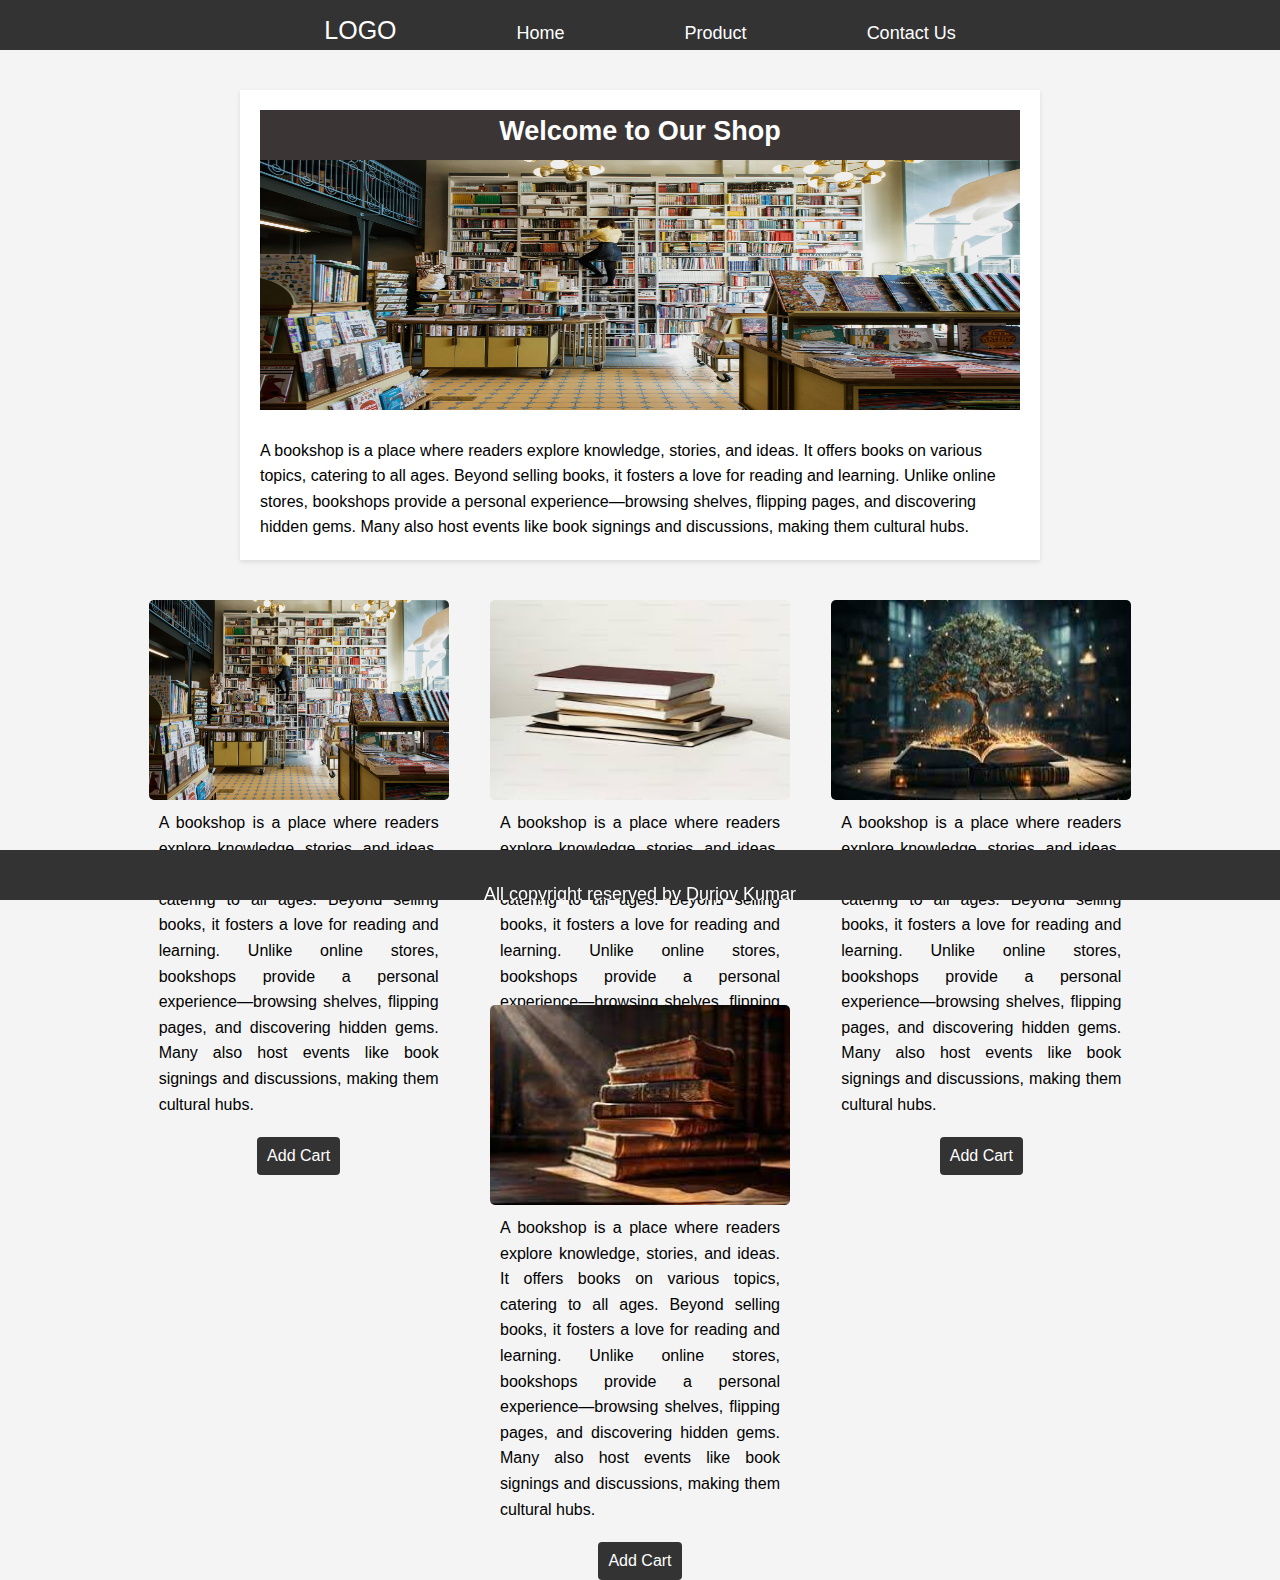
<file: index.html>
<!DOCTYPE html>
<html lang="en">
<head>
    <meta charset="UTF-8">
    <meta name="viewport" content="width=device-width, initial-scale=1.0">
    <link rel="stylesheet" href="style.css">
    <title>Home Page</title>
</head>
<body>
    <!-- Name: Durjoy Kumar
        ID:    2221126 -->

    <div class="header">
        <ul class="navbar">
            <li>LOGO</li>
            <li><a href="index.html">Home</a></li>
            <li><a href="product.html">Product</a></li>
            <li><a href="contactUs.html">Contact Us</a></li>
        </ul>
    </div>
    <div class="main">
        <div class="heading">
            <h2>Welcome to Our Shop</h2>
        </div>
        <img src="pic2.jpg" height="250px" width="100%">
        <p>A bookshop is a place where readers explore knowledge, stories, and ideas. It offers books on various topics, catering to all ages. Beyond selling books, it fosters a love for reading and learning.

            Unlike online stores, bookshops provide a personal experience—browsing shelves, flipping pages, and discovering hidden gems. Many also host events like book signings and discussions, making them cultural hubs.</p>
    </div>
    <div class="book-type">
        <div class="most-sale">
            <div class="most-sale1">
                <img src="pic2.jpg" height="100%" width="100%">
                <p>
                    A bookshop is a place where readers explore knowledge, stories, and ideas. It offers books on various topics, catering to all ages. Beyond selling books, it fosters a love for reading and learning.
Unlike online stores, bookshops provide a personal experience—browsing shelves, flipping pages, and discovering hidden gems. Many also host events like book signings and discussions, making them cultural hubs.

                </p>
                <button>Add Cart</button>
            </div>
            <div class="most-sale1">
                <img src="download.jpg" height="100%" width="100%">
                <p>
                    A bookshop is a place where readers explore knowledge, stories, and ideas. It offers books on various topics, catering to all ages. Beyond selling books, it fosters a love for reading and learning.
Unlike online stores, bookshops provide a personal experience—browsing shelves, flipping pages, and discovering hidden gems. Many also host events like book signings and discussions, making them cultural hubs.

                </p>
                <button>Add Cart</button>
            </div>
            <div class="most-sale1">
                <img src="images (1).jpg" height="100%" width="100%">
                <p>
                    A bookshop is a place where readers explore knowledge, stories, and ideas. It offers books on various topics, catering to all ages. Beyond selling books, it fosters a love for reading and learning.
Unlike online stores, bookshops provide a personal experience—browsing shelves, flipping pages, and discovering hidden gems. Many also host events like book signings and discussions, making them cultural hubs.

                </p>
                <button>Add Cart</button>
            </div>
            <div class="most-sale1">
                <img src="images.jpg" height="100%" width="100%">
                <p>
                    A bookshop is a place where readers explore knowledge, stories, and ideas. It offers books on various topics, catering to all ages. Beyond selling books, it fosters a love for reading and learning.
Unlike online stores, bookshops provide a personal experience—browsing shelves, flipping pages, and discovering hidden gems. Many also host events like book signings and discussions, making them cultural hubs.

                </p>
                <button>Add Cart</button>
            </div>
        </div>
    </div>
    <div class="footer">
        <p>All copyright reserved by Durjoy Kumar </p>
    </div>
    <script src="index.js"></script>
</body>
 <!-- Name: Durjoy Kumar
        ID:    2221126 -->
</html>
</file>
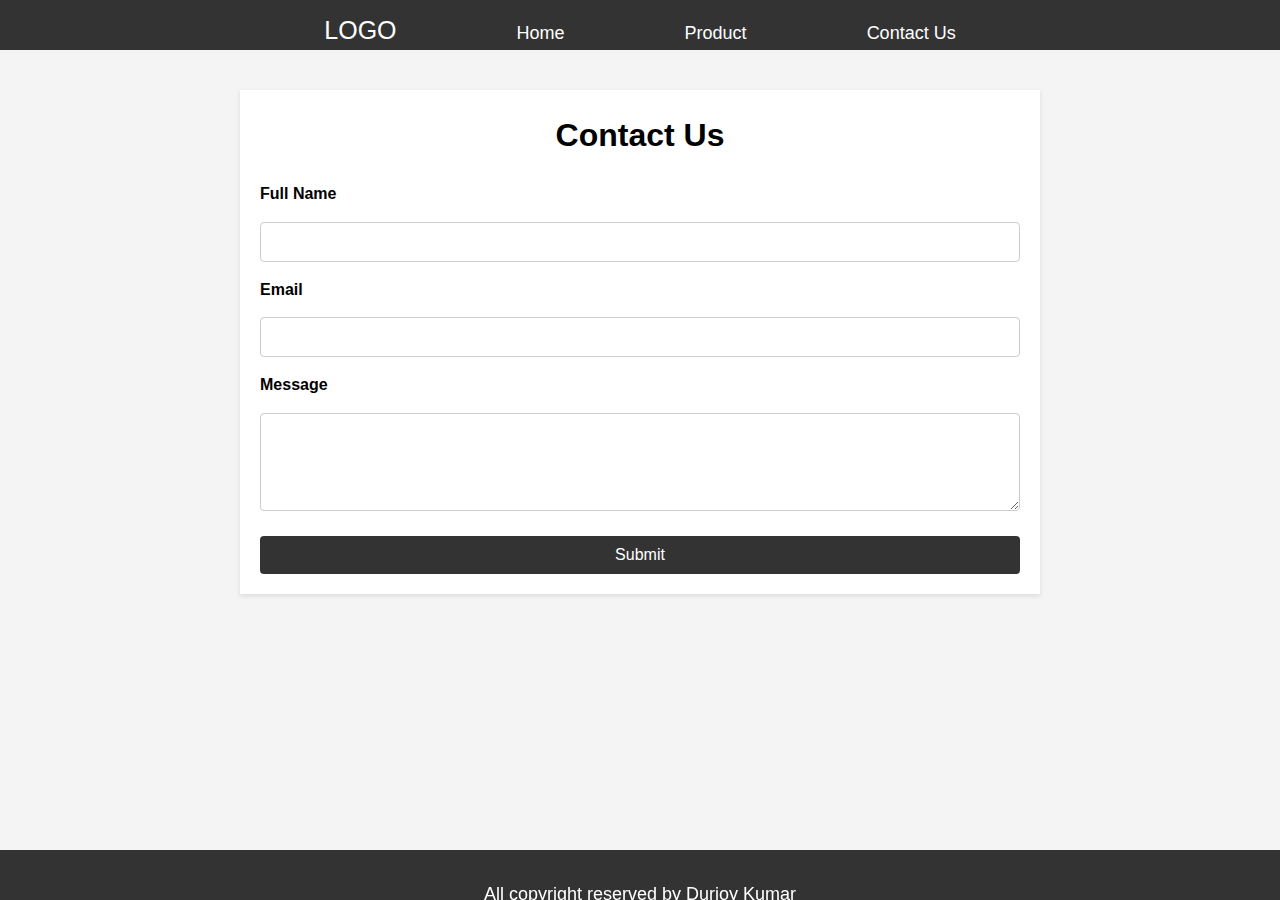
<file: contactUs.html>
<!DOCTYPE html>
<html lang="en">
<head>
    <meta charset="UTF-8">
    <meta name="viewport" content="width=device-width, initial-scale=1.0">
    <link rel="stylesheet" href="style.css">
    <title>Contact Us</title>
</head>
<body>
     <!-- Name: Durjoy Kumar
        ID:    2221126 -->
    <div class="header">
        <ul class="navbar">
            <li>LOGO</li>
            <li><a href="index.html">Home</a></li>
            <li><a href="product.html">Product</a></li>
            <li><a href="contactUs.html">Contact Us</a></li>
        </ul>
    </div>

    <div class="main">
        <h1>Contact Us</h1>
        <form action="#" method="POST">
            <label for="name">Full Name</label>
            <input type="text" id="name" name="name" required>

            <label for="email">Email</label>
            <input type="email" id="email" name="email" required>

            <label for="message">Message</label>
            <textarea id="message" name="message" rows="4" required></textarea>

            <button type="submit">Submit</button>
        </form>
    </div>

    <div class="footer">
        <p>All copyright reserved by Durjoy Kumar</p>
    </div>
    <script src="contact.js"></script>
</body>
 <!-- Name: Durjoy Kumar
        ID:    2221126 -->
</html>
</file>
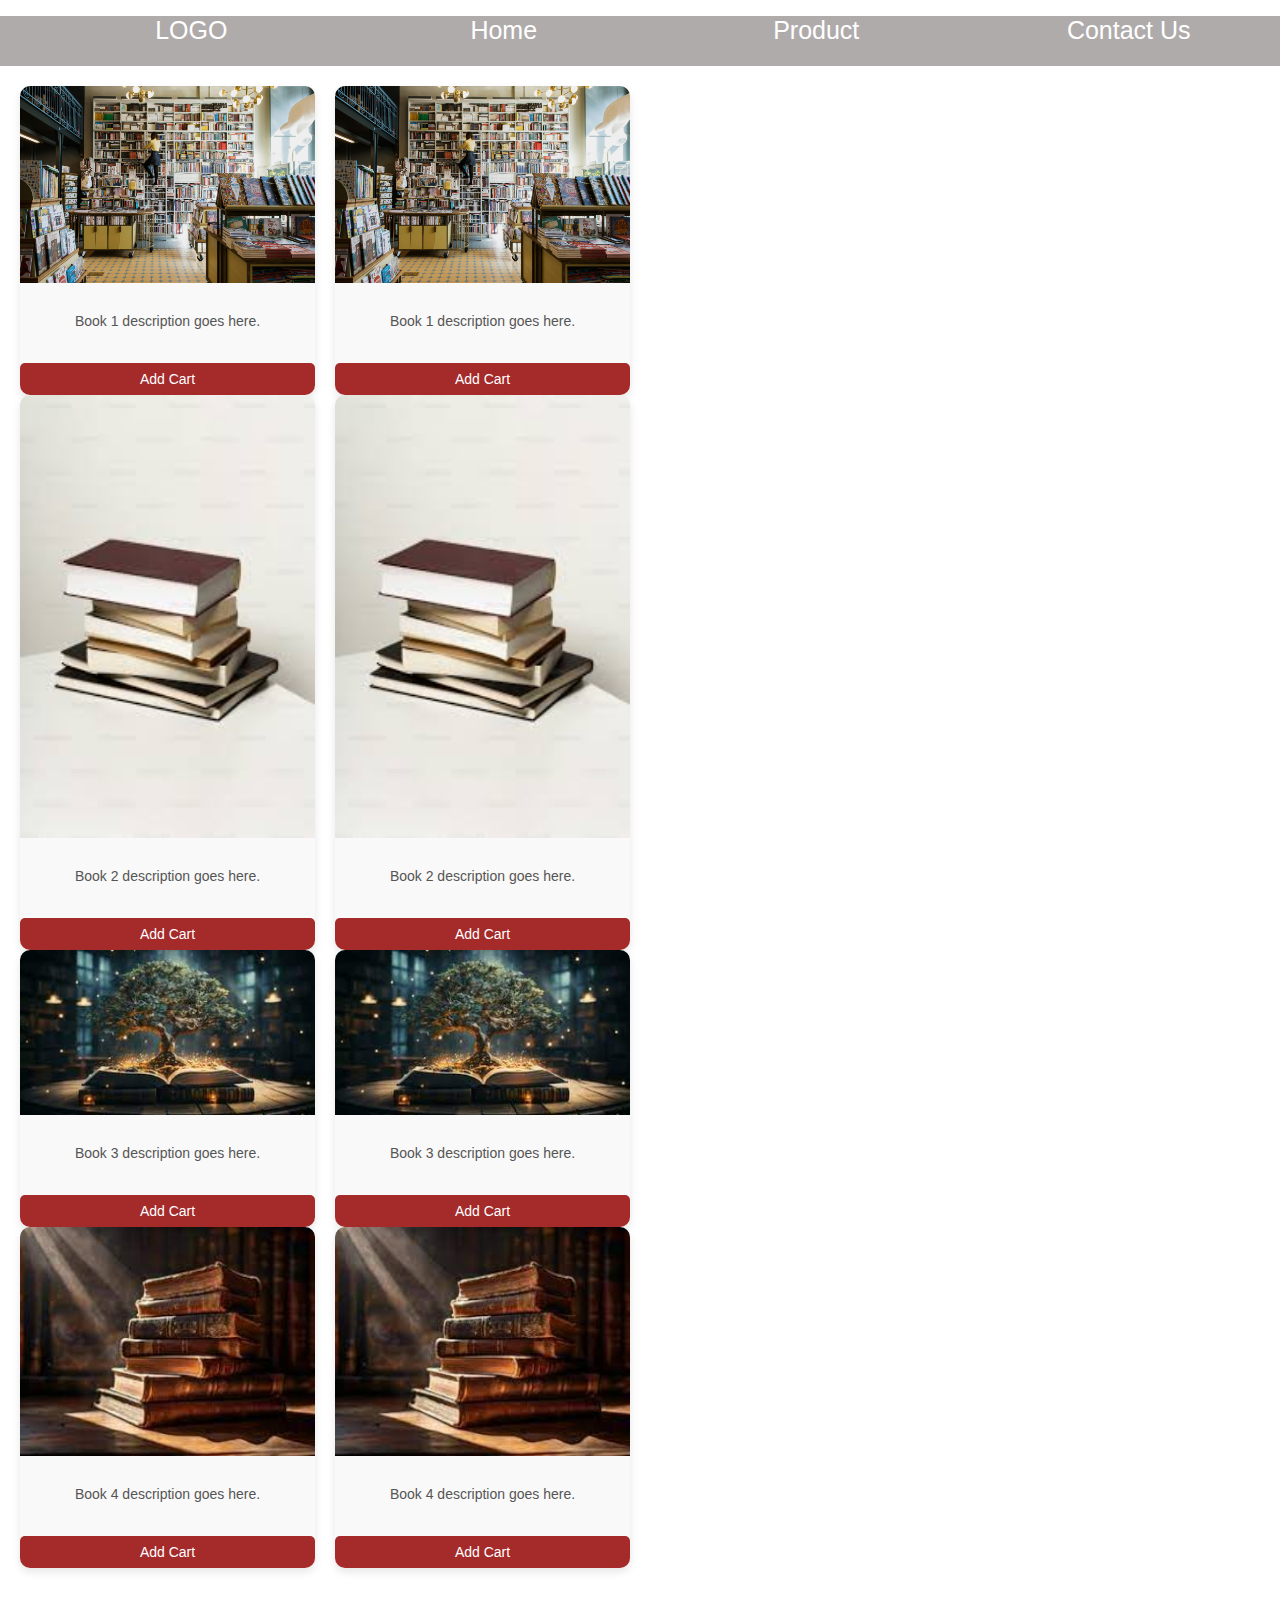
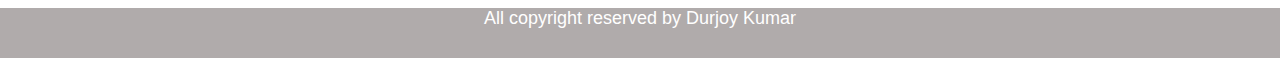
<file: product.html>
<!DOCTYPE html>
<html lang="en">
<head>
    <meta charset="UTF-8">
    <meta name="viewport" content="width=device-width, initial-scale=1.0">
    <link rel="stylesheet" href="style1.css">
    <title>Product Page</title>
</head>
<body>
     <!-- Name: Durjoy Kumar
        ID:    2221126 -->
    <div class="header">
        <ul class="navbar">
            <li>LOGO</li>
            <li><a href="index.html">Home</a></li>
            <li><a href="product.html">Product</a></li>
            <li><a href="contactUs.html">Contact Us</a></li>
        </ul>
    </div>
    <div class="book-type">
        <div class="most-sale">
            <div class="most-sale1">
                <img src="pic2.jpg" height="100%" width="100%">
                <p>Book 1 description goes here.</p>
                <button>Add Cart</button>
            </div>
            <div class="most-sale1">
                <img src="download.jpg" height="100%" width="100%">
                <p>Book 2 description goes here.</p>
                <button>Add Cart</button>
            </div>
            <div class="most-sale1">
                <img src="images (1).jpg" height="100%" width="100%">
                <p>Book 3 description goes here.</p>
                <button>Add Cart</button>
            </div>
            <div class="most-sale1">
                <img src="images.jpg" height="100%" width="100%">
                <p>Book 4 description goes here.</p>
                <button>Add Cart</button>
            </div>
        </div>
        
        <div class="most-sale">
            <div class="most-sale1">
                <img src="pic2.jpg" height="100%" width="100%">
                <p>Book 1 description goes here.</p>
                <button>Add Cart</button>
            </div>
            <div class="most-sale1">
                <img src="download.jpg" height="100%" width="100%">
                <p>Book 2 description goes here.</p>
                <button>Add Cart</button>
            </div>
            <div class="most-sale1">
                <img src="images (1).jpg" height="100%" width="100%">
                <p>Book 3 description goes here.</p>
                <button>Add Cart</button>
            </div>
            <div class="most-sale1">
                <img src="images.jpg" height="100%" width="100%">
                <p>Book 4 description goes here.</p>
                <button>Add Cart</button>
            </div>
        </div>
    </div>
    <div class="footer">
        <p>All copyright reserved by Durjoy Kumar</p>
    </div>
    <script src="index.js"></script>
</body>
 <!-- Name: Durjoy Kumar
        ID:    2221126 -->
</html>
</file>
<file: style.css>
/* Name: Durjoy Kumar
        ID:    2221126 */
body{
    margin:0px;
    padding:0px;
}

.header{
    height:50px;
    width: 100%;
    background-color:rgb(176, 171, 171);
    color:white;
}

.navbar{
    display:flex;
}
.navbar li{
    list-style-type: none;
    text-align: center;
    font-family: 'Segoe UI', Tahoma, Geneva, Verdana, sans-serif;
    font-size: 25px;
    padding-left: 40px;
    padding-right: 40px;
    text-align: center;
    margin:0px;

}
a{
    text-decoration: none;
    color:white;
}

.navbar li:hover{
    background-color: brown;
}

.footer{
    height:50px;
    width:100%;
    background-color: rgb(176, 171, 171);
    margin-top: 10px;
    text-align: center;
    color:white;
    font-family: 'Segoe UI', Tahoma, Geneva, Verdana, sans-serif;
    font-size:18px;
}

p{
    margin-top: 20px
}
.heading{
    height:50px;
    width:100%;
    background-color: rgb(59, 53, 53);
    text-align: center;
    color:white;
    font-family: 'Segoe UI', Tahoma, Geneva, Verdana, sans-serif;
    font-size:18px;
}


.book-type {
    display: flex;
    justify-content: center;
    width: 100%;
    margin-top: 20px;
}

.most-sale {
    display: flex;
    flex-direction: row;
    justify-content: space-around; 
    flex-wrap: wrap; 
    width: 80%;
}

.most-sale1 {
    height: 200px;
    width: 300px;
}

.most-sale1 img {
    width: 100%;
    height: 100%;
    display: block;
    border-radius: 5px; 
}

.most-sale1 p {
    text-align: justify; 
    font-size: 16px;
    padding: 10px; 
    margin: 0; 
}

.book-type{
    height:90vh;
}

.most-sale1 {
    transition: all 0.3s ease-in-out;
    text-align: center;
}

.most-sale1:hover {
    background-color: rgba(200, 200, 200, 0.5); 
    transform: scale(1.05); 
}

.most-sale1 img {
    transition: all 0.3s ease-in-out;
    border-radius: 5px;
}

.most-sale1 img:hover {
    opacity: 0.8;
}

.most-sale1 p {
    transition: color 0.3s ease-in-out;
}

.most-sale1 p:hover {
    color: brown; 
    font-weight: bold;
}
button {
    background-color: brown;
    color: white;
    border: none;
    padding: 10px 15px;
    font-size: 16px;
    cursor: pointer;
    border-radius: 5px;
    margin-top: 10px;
    transition: background-color 0.3s ease-in-out, transform 0.2s ease-in-out;
}

button:hover {
    background-color: darkred;
    transform: scale(1.1);
}


* {
    margin: 0;
    padding: 0;
    box-sizing: border-box;
}

body {
    font-family: Arial, sans-serif;
    line-height: 1.6;
    background-color: #f4f4f4;
}


.header {
    background-color: #333;
    color: #fff;
    padding: 10px 0;
}

.navbar {
    list-style-type: none;
    display: flex;
    justify-content: center;
    align-items: center;
}

.navbar li {
    margin: 0 20px;
}

.navbar a {
    color: #fff;
    text-decoration: none;
    font-size: 18px;
}

.navbar a:hover {
    text-decoration: underline;
}


.main {
    max-width: 800px;
    margin: 40px auto;
    background-color: #fff;
    padding: 20px;
    box-shadow: 0 2px 5px rgba(0, 0, 0, 0.1);
}

h1 {
    text-align: center;
    margin-bottom: 20px;
}

form {
    display: flex;
    flex-direction: column;
    gap: 15px;
}

label {
    font-size: 16px;
    font-weight: bold;
}

input, textarea {
    padding: 10px;
    font-size: 16px;
    border: 1px solid #ccc;
    border-radius: 4px;
    outline: none;
}

input:focus, textarea:focus {
    border-color: #333;
}

button {
    padding: 10px;
    font-size: 16px;
    background-color: #333;
    color: #fff;
    border: none;
    border-radius: 4px;
    cursor: pointer;
}

button:hover {
    background-color: #555;
}


.footer {
    text-align: center;
    padding: 10px;
    background-color: #333;
    color: #fff;
    position: fixed;
    width: 100%;
    bottom: 0;
}
</file>
<file: style1.css>
/* Name: Durjoy Kumar
        ID:    2221126 */
body {
    margin: 0px;
    padding: 0px;
    font-family: 'Segoe UI', Tahoma, Geneva, Verdana, sans-serif;
}

.header {
    height: 50px;
    width: 100%;
    background-color: rgb(176, 171, 171);
    color: white;
}

.navbar {
    display: grid;
    grid-template-columns: repeat(auto-fit, minmax(100px, 1fr));
    gap: 10px;
    text-align: center;
}

.navbar li {
    list-style-type: none;
    font-size: 25px;
    padding: 0 40px;
}

a {
    text-decoration: none;
    color: white;
}

.navbar li:hover {
    background-color: brown;
}

.footer {
    height: 50px;
    width: 100%;
    background-color: rgb(176, 171, 171);
    margin-top: 10px;
    text-align: center;
    color: white;
    font-size: 18px;
}

p {
    margin-top: 20px;
}

.heading {
    height: 50px;
    width: 100%;
    background-color: rgb(59, 53, 53);
    text-align: center;
    color: white;
    font-size: 18px;
}

/* Book type section */
.book-type {
    display: grid;
    grid-template-columns: repeat(4, 1fr); /* Ensures exactly 4 products per row */
    gap: 20px;
    justify-items: stretch;
    padding: 20px;
}

/* Product card styling */
.most-sale1 {
    background-color: #f9f9f9;
    border-radius: 10px;
    box-shadow: 0 4px 8px rgba(0, 0, 0, 0.1);
    overflow: hidden;
    text-align: center;
    transition: transform 0.3s ease-in-out, background-color 0.3s ease;
    display: flex;
    flex-direction: column;
}

.most-sale1 img {
    width: 100%;
    height: 70%;
    object-fit: cover;
    display: block;
    border-radius: 5px 5px 0 0;
}

.most-sale1 p {
    font-size: 14px;
    padding: 10px;
    color: #555;
}

.most-sale1:hover {
    background-color: rgba(200, 200, 200, 0.5);
    transform: scale(1.05);
}

button {
    background-color: brown;
    color: white;
    border: none;
    padding: 8px 12px;
    font-size: 14px;
    cursor: pointer;
    border-radius: 5px;
    margin-top: 10px;
    transition: background-color 0.3s ease-in-out, transform 0.2s ease-in-out;
}

button:hover {
    background-color: darkred;
    transform: scale(1.1);
}
</file>
